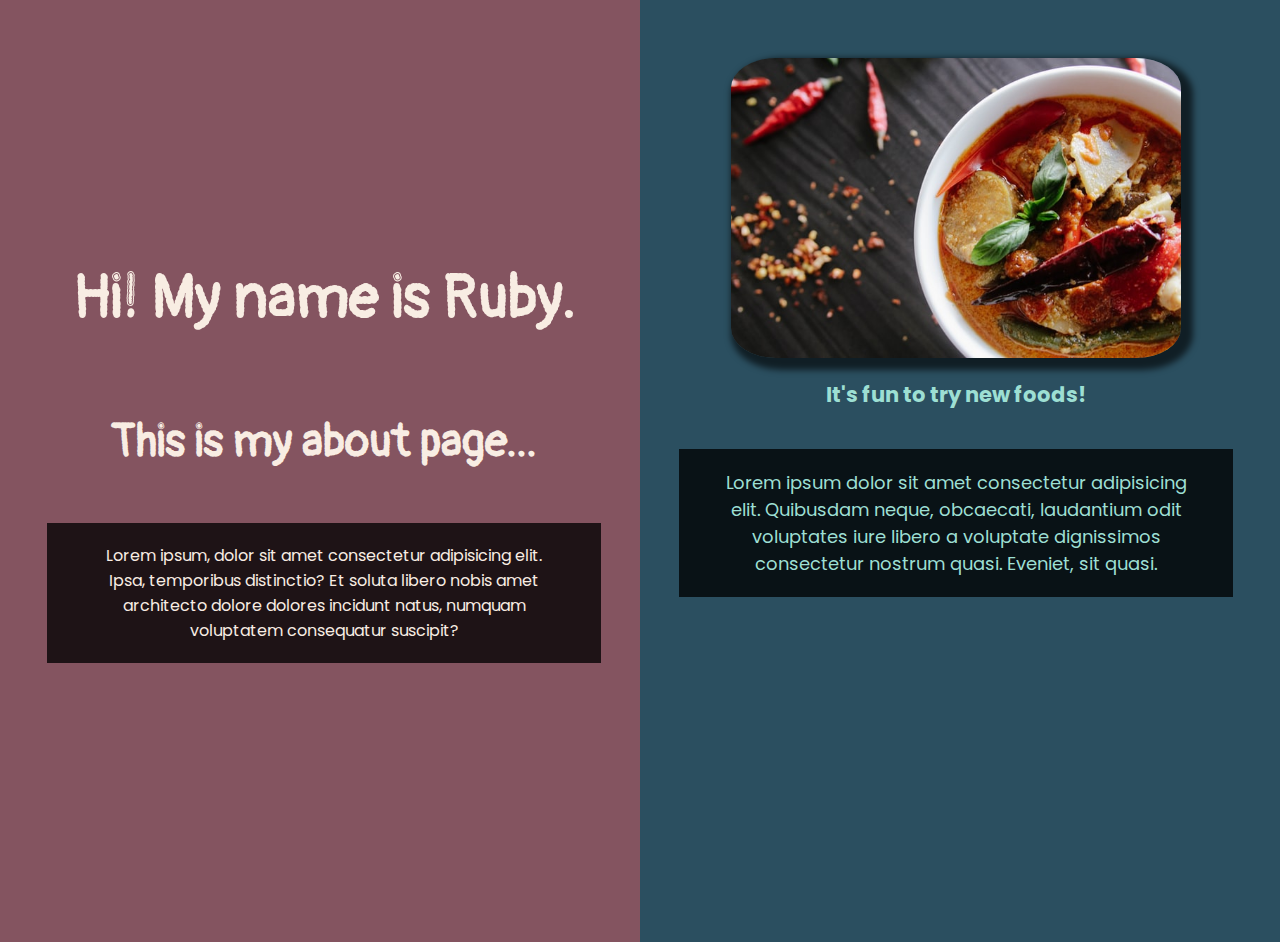
<file: about.html>
<html lang="en">
<head>
    <meta charset="UTF-8">
    <meta http-equiv="X-UA-Compatible" content="IE=edge">
    <meta name="viewport" content="width=device-width, initial-scale=1.0">
    <link rel="stylesheet" href="about-styles.css">
    <link rel="preconnect" href="https://fonts.gstatic.com">
<link href="https://fonts.googleapis.com/css2?family=Pangolin&display=swap" rel="stylesheet">
    <link rel="preconnect" href="https://fonts.gstatic.com">
    <link href="https://fonts.googleapis.com/css2?family=Poppins&display=swap" rel="stylesheet">
    <title>Document</title>
</head>
<body>
    <div class="headerctnr">
        <h1>Hi! My name is Ruby.</h1>
        <h2>This is my about page...</h2>
        <p class="ptext1">Lorem ipsum, dolor sit amet consectetur adipisicing elit. Ipsa, temporibus distinctio? Et soluta libero nobis amet architecto dolore dolores incidunt natus, numquam voluptatem consequatur suscipit?</p>
    </div>
    <div class="imgctnr">
        <img src="food.jpg" alt="photo">
        <h3>It's fun to try new foods!</h3>
        <p class="ptext2">Lorem ipsum dolor sit amet consectetur adipisicing elit. Quibusdam neque, obcaecati, laudantium odit voluptates iure libero a voluptate dignissimos consectetur nostrum quasi. Eveniet, sit quasi.</p>
    </div>
</body>
</html>
</file>
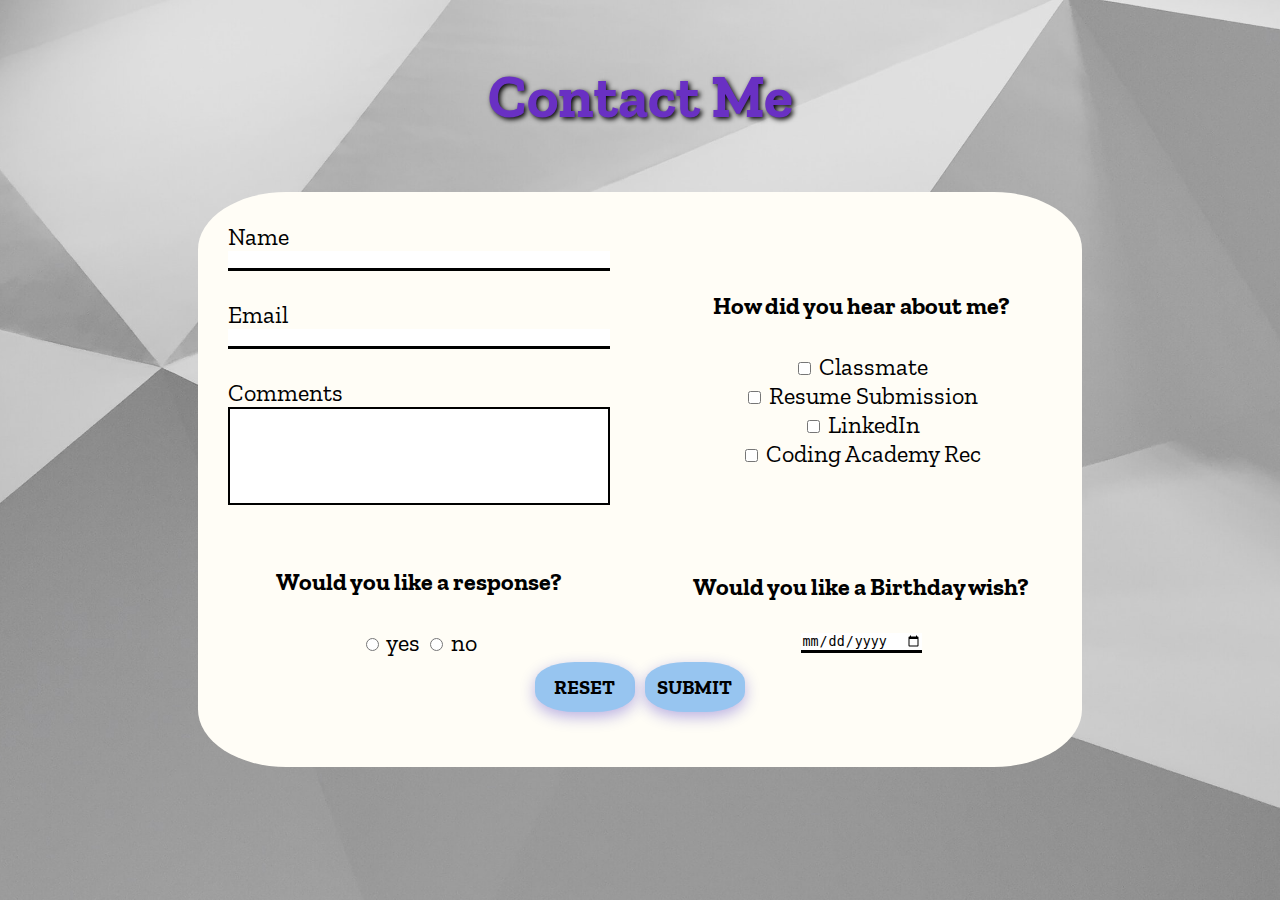
<file: contact.html>
<!DOCTYPE html>
<html lang="en">
<head>
  <meta charset="UTF-8">
  <meta name="viewport" content="width=device-width, initial-scale=1.0">
  <link rel="stylesheet" href="contact-styles.css">
  <script src="contact-scripts.js"></script>
  <link rel="preconnect" href="https://fonts.gstatic.com">
  <link href="https://fonts.googleapis.com/css2?family=Zilla+Slab&display=swap" rel="stylesheet"> 
  <title>Contact Me</title>
</head>
<body>
  <header>
    <h1>Contact Me</h1>
  </header>
    <form action="results.html" method="GET" enctype="multipart/form-data">
      <div class="a">
        <label for="name">Name</label>
        <input type="text" name="name" id="name" >
        <br>
        <label for="email">Email</label>
        <input type="text" name="email" id="email" >
        <br>
        <label for="comments">Comments</label>
        <textarea style="resize:none" rows="6" id="comments" maxlength="500" minlength="20" name="comments"></textarea>
    </div>
    <div class="b">
        <h4>How did you hear about me?</h4>
        <div>
          <input type="checkbox" name="classmate" id="classmate">
          <label for="classmate">Classmate</label>
        </div>
        <div>
          <input type="checkbox" name="resumeSubmission" id="resumeSubmission">
          <label for="resumeSubmission">Resume Submission</label>
        </div>
        <div>
          <input type="checkbox" name="linkedIn" id="linkedIn">
          <label for="linkedIn">LinkedIn</label>
        </div>
        <div>
          <input type="checkbox" name="caRec" id="caRec">
          <label for="caRec">Coding Academy Rec</label>
        </div>
        </div>
        <div class="c">
        <h4>Would you like a response?</h4>
        <section>
          <input type="radio" name="contactBack" id="yes" value="yes">
          <label for="yes">yes</label>
          
          <input type="radio"  name="contactBack" id="no" value="no">
          <label for="no">no</label>
        </section>
    </div>
    <div class="d">
        <h4>Would you like a Birthday wish?</h4>
        <label for="date"></label>
        <input rows="2" type="date" name="date" id="date" min="2019-06-10">
      </div>
  <section class="btn">
    <button class="btn1" type="reset">RESET</button>
    <button class="btn2" onclick="validate()" type="submit">SUBMIT</button>
  </section>
  </form>
  <!-- <script src="contact-scripts.js"></script> -->
</body>
</html>
</file>
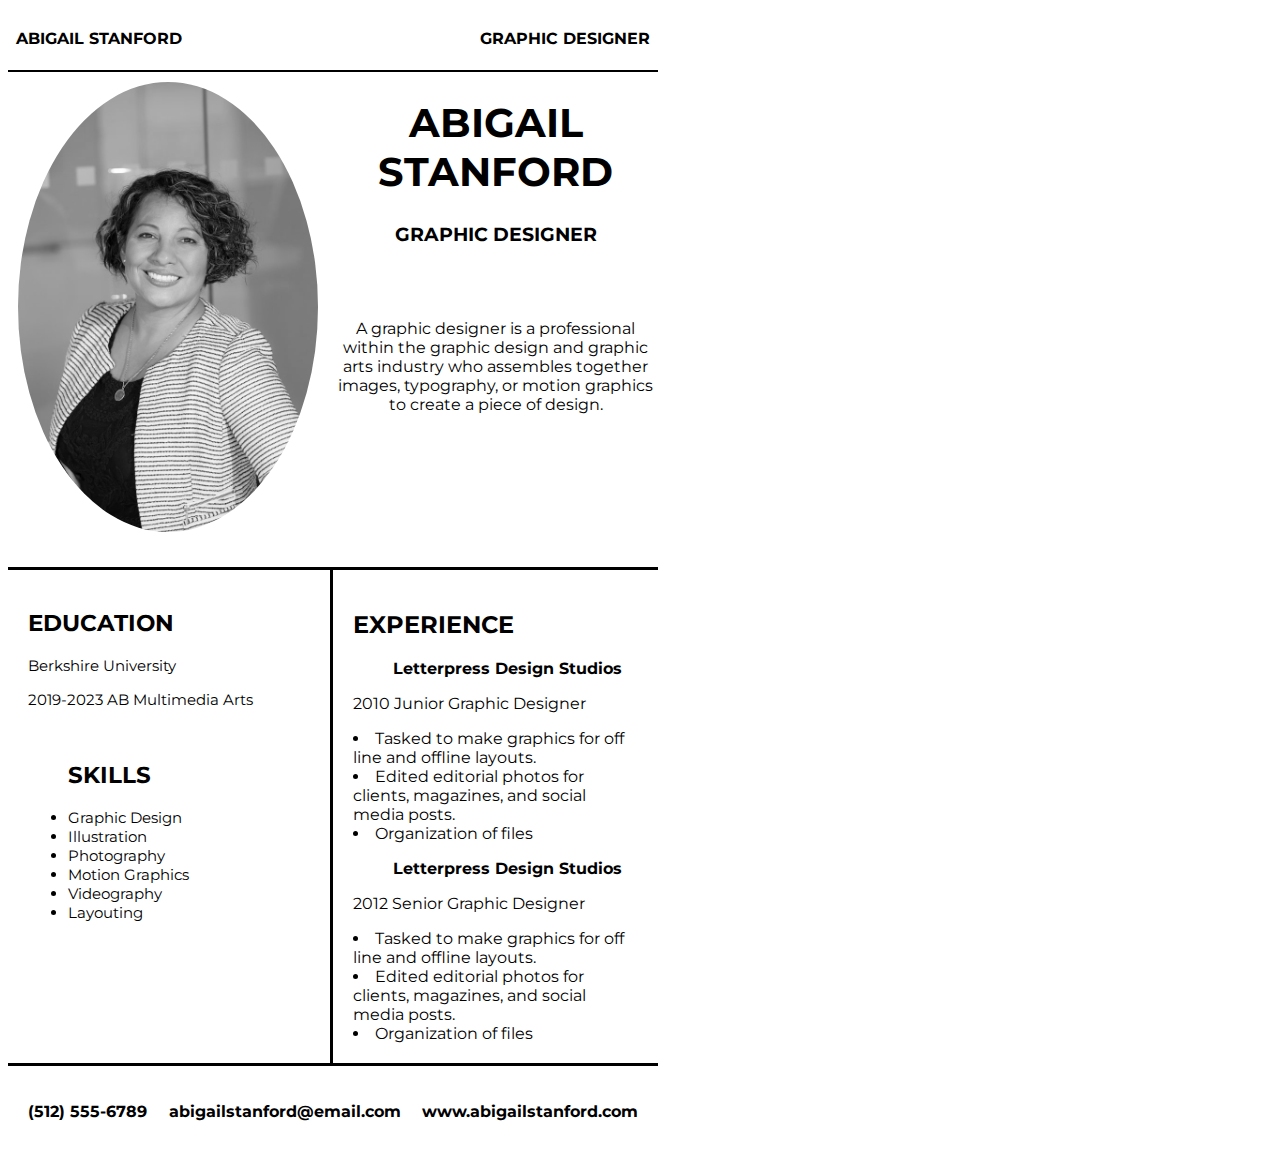
<file: resume.html>
<html lang="en">
<head>
    <meta charset="UTF-8">
    <meta http-equiv="X-UA-Compatible" content="IE=edge">
    <meta name="viewport" content="width=device-width, initial-scale=1.0">
    <link rel="preconnect" href="https://fonts.gstatic.com">
<link href="https://fonts.googleapis.com/css2?family=Montserrat&display=swap" rel="stylesheet">
    <link rel="stylesheet" href="resume-styles.css">
    <title>Resume</title>
</head>
<body>
    <header class="header">
        <h4>ABIGAIL STANFORD</h4>
        <h4>GRAPHIC DESIGNER</h4>

    </header>
    <div class="main-container">
        <img src="resumeperson.jpg" alt="Photo">
        <section>
            <h1 class="nameh1">ABIGAIL STANFORD</h1>
            <h3>GRAPHIC DESIGNER</h3>
            <br>
            <br>
            <p>A graphic designer is a professional within the 
            graphic design and graphic arts industry who assembles
            together images, typography, or motion graphics to create
            a piece of design.</p>
        </section>
        <section>
            <h2>EDUCATION</h2>
            <p>Berkshire University</p>
            <p>2019-2023 AB Multimedia Arts</p>
            <br>
            <ul>
            <h2>SKILLS</h2>  
            <li>Graphic Design</li>
            <li>Illustration</li>
            <li>Photography</li>
            <li>Motion Graphics</li>
            <li>Videography</li>
            <li>Layouting</li>
            </ul>
        </section>
        <section>
            <h2>EXPERIENCE</h2>
            <ul class="list-title" >Letterpress Design Studios</ul>
            <p class="">2010 Junior Graphic Designer</p>
            <li>Tasked to make graphics for off line and offline layouts.</li>
            <li>Edited editorial photos for clients, magazines, and social media posts.</li>
            <li>Organization of files</li>
            <ul class="list-title">Letterpress Design Studios</ul>
            <p>2012 Senior Graphic Designer</p>
            <li>Tasked to make graphics for off line and offline layouts.</li>
            <li>Edited editorial photos for clients, magazines, and social media posts.</li>
            <li>Organization of files</li>
            
        </section>
    </div>
    <footer class="footer">
        <p>(512) 555-6789</p>
        <p>abigailstanford@email.com</p>
        <p>www.abigailstanford.com</p>
        

    </footer>
</body>
</html>
</file>
<file: about-styles.css>
body {
    display: grid;
    grid-template-columns: 1fr 1fr;
    background: linear-gradient(90deg, #845460 50%, #2b4f60 50%);
}

.headerctnr {
    display: flex;
    flex-direction: column;
    justify-content: center;
    align-items: center;
    width: 100%;
    height: 100%;
    font-size: 30px;
    font-family: 'Pangolin', cursive;
    color: #f8ede3;
    /* border: solid; */
}
.imgctnr {
    display: flex;
    flex-direction: column;
    align-items: center;
    padding-top: 50px;
    width: 100%;
    height: 100%;
    /* border: solid; */
    color: #9ddfd3;
    font-size: 18px;
    font-family: 'Poppins', sans-serif;
    text-align: center;

}

.ptext1 {
    padding: 20px;
    text-align: center;
    padding-left: 40px;
    padding-right: 40px;
    font-size: 16px;
    font-family: 'Poppins', sans-serif;
    background-color: rgba(0, 0, 0, 0.774);
    /* border-radius: 10%; */
    width: 75%;
}
.ptext2 {
    padding: 20px;
    text-align: center;
    padding-left: 40px;
    padding-right: 40px;
    background-color: rgba(0, 0, 0, 0.774);
    width: 75%;
    
}
img {
    width: 450px;
    height: 300px;
    border-radius: 10%;
    box-shadow: 6px 6px 6px 6px rgba(0, 0, 0, 0.616);
}


@media (max-width: 576px) {
    
    body {
        display: flex;
        flex-direction: column;
        background: linear-gradient(180deg, #845460 50%, #2b4f60 50%);
        
    }
    
    .headerctnr {
        display: flex;
        flex-direction: column;
        justify-content: center;
        text-align: center;
        height: auto;
        width: auto;
        font-size: 24px;
        margin: 0;

    }
    .ptext {
        text-align: center;
    }
    img {
        width: 300px;
        height: 200px;
    }

}
</file>
<file: contact-styles.css>
header {
    margin-top: 20px;
    display: flex;
    justify-content: center;
    color: #6930c3; 
    font-family: 'Zilla Slab', serif;
    font-size: 30px;
}
h1 {
    text-shadow: 2px 2px 5px black;
}
body {
    background: url(contact-background.jpg) no-repeat center center fixed;
    -webkit-background-size: cover;
    -moz-background-size: cover;
    -o-background-size: cover;
    background-size: cover;
}

form {
    display: grid;
    grid-template-columns: 1.5fr 1.5fr;
    grid-template-rows: .5fr .5fr;
    background-color: #fffdf6;
    margin: 0 auto;
    width: 70%;
    margin: 20px auto;
    font-family: 'Zilla Slab', serif;
    font-size: 24px;
    border-radius: 10%;

}

input {
    border: none;
    border-bottom: solid;
}

textarea {
    border: solid 2px;
}

.a {
    display: flex;
    flex-direction: column;
    text-align: left;
    margin: 30px;

}
   
.b {
    text-align: center;
    display: flex;
    flex-direction: column;
    justify-content: center;
    align-items: center;
}


.c {
    display: flex;
    flex-direction: column;
    justify-content: center;
    align-items: center;
}

.d {
    display: flex;
    flex-direction: column;
    justify-content: center;
    align-items: center;
}

button {
    background-color: rgb(151, 197, 240);
    width: 100px;
    height: 50px;
    border: solid 2px;
    font-family: 'Zilla Slab', serif;
    font-size: 20px;
    margin-bottom: 20px;
    border: none;
    border-radius: 40%;
    font-weight: bold;
    box-shadow: 0px 5px 15px 0px rgba(28,0,181,0.3);
    
}
.btn {
    display: flex;
    justify-content: center;
    grid-column: 1 / -1;
}

.btn1 {
    margin: 5px;
}

.btn2 {
    margin: 5px;
}

@media (max-width: 576px) {
    form {
        display: flex;
        flex-direction: column;
        flex: auto;
        flex-basis: 100%;
        width: 100%;
        height: 100%;
    }

    button {
        margin-top: 20px;
        font-size: 18px;
        width: 75px;
        height: 30px;
    }

    .btn {
        display: flex;
        justify-content: center;

    }
  
}
</file>
<file: resume-styles.css>
body {
    box-sizing: border-box; 
    height: 850px;
    width: 650px
}

.main-container {
    display: grid;
    grid-template-columns: 1fr 1fr;
    grid-template-rows: 1fr 1fr;
    font-family: 'Montserrat', sans-serif;
}

.header {
    display: flex;
    border-bottom: 2px solid black; 
    justify-content: space-between;
    padding-left: 8px;
    padding-right: 8px;
    font-family: 'Montserrat', sans-serif;
}
.nameh1 {
    font-size: 40px;
}

img {
    width: 300px;
    padding: 10px;
    -webkit-filter: grayscale(100%);
    filter: grayscale(100%);
    border-radius: 75%;
}

.main-container>section:nth-of-type(1) {
    text-align: center;
    
}
.main-container>section:nth-of-type(2) {
    padding: 20px;
    border-top: solid black;
    border-right: solid black;
    font-size: 15px;
}

.main-container>section:nth-of-type(3) {
    padding: 20px;
    border-top: solid black;
}

footer {
    display: flex;
    justify-content: space-between;
    font-family: 'Montserrat', sans-serif; 
    border-top: solid;
    height: 50px;
    padding: 20px;
    font-weight: bold;
}
.list-title {
    font-weight: bold;
}
</file>
